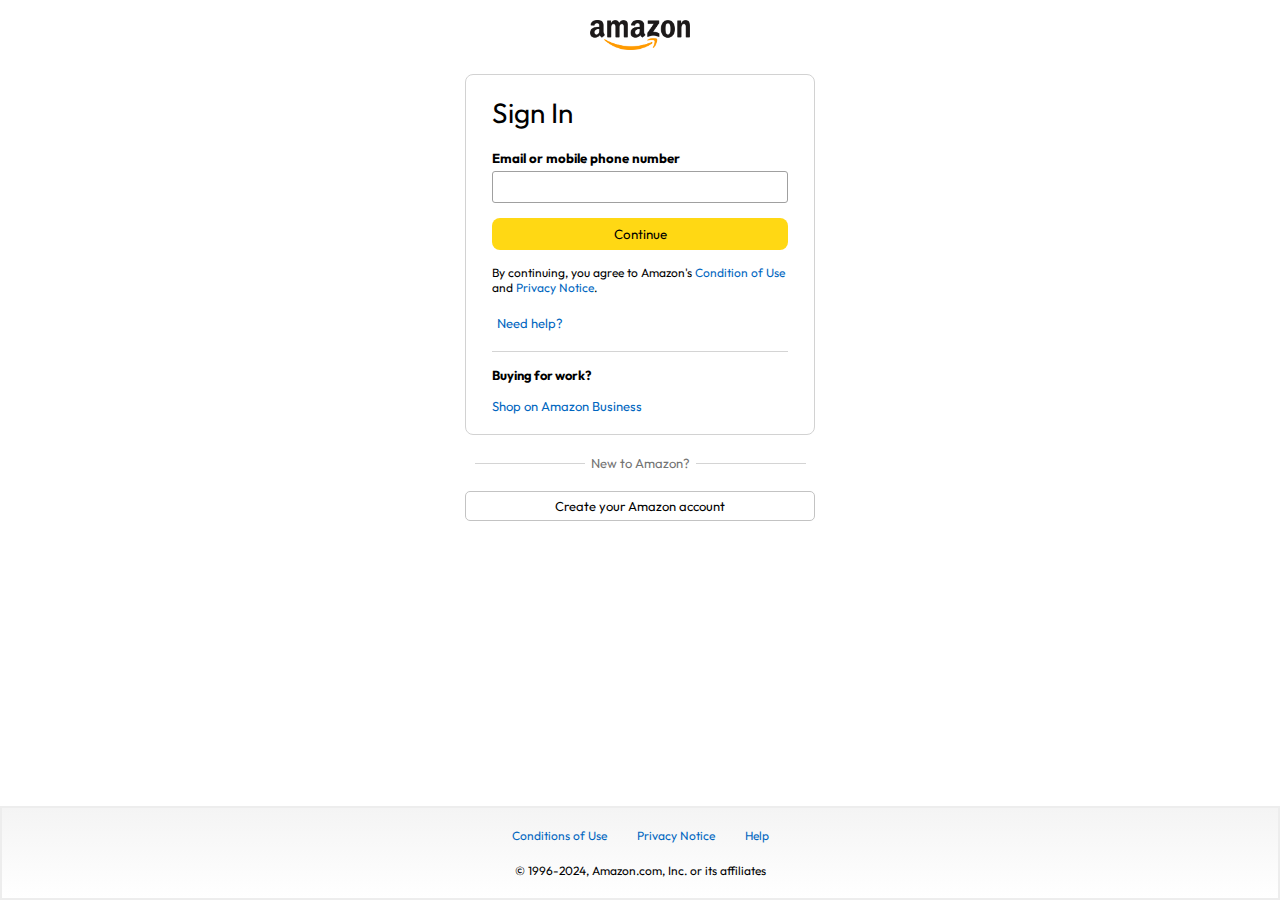
<file: Amazon Clone/signin.html>
<!DOCTYPE html>
<html lang="en">
  <head>
    <meta charset="UTF-8" />
    <meta name="viewport" content="width=device-width, initial-scale=1.0" />
    <title>Sign In</title>
    <link rel="stylesheet" href="signin.css" />
    <link rel="stylesheet" href="https://cdnjs.cloudflare.com/ajax/libs/font-awesome/6.6.0/css/all.min.css" integrity="sha512-Kc323vGBEqzTmouAECnVceyQqyqdsSiqLQISBL29aUW4U/M7pSPA/gEUZQqv1cwx4OnYxTxve5UMg5GT6L4JJg==" crossorigin="anonymous" referrerpolicy="no-referrer">
    <link rel="shortcut icon" href="assets/favicon.ico" type="image/x-icon" />
  </head>
  <body>
    <a href="index.html"
      ><img src="assets/amazon_logo_dark.png" class="logo" width="100px"
    /></a>
    <!-- Sign Container -->
    <div class="sign-in-container">
      <h1 class="signIn-title">Sign In</h1>
      <h5 class="input-label">Email or mobile phone number</h5>
      <input type="text" />
      <button>Continue</button>
      <p class="signIn-condition">
        By continuing, you agree to Amazon's <span>Condition of Use</span> and
        <span>Privacy Notice</span>.
      </p>
      <p class="signIn-help">
        <i class="fa-solid fa-play"></i> <span>Need help?</span>
      </p>

      <hr />

      <h4>Buying for work?</h4>
      <p class="singIn-business"><span>Shop on Amazon Business</span></p>
    </div>

    <!-- Sign In Bottom -->
    <div class="signIn-bottom">
      <hr />
      <p>New to Amazon?</p>
      <hr />
    </div>
    <a href="singUp.html">
      <button class="signUp-btn">Create your Amazon account</button>
    </a>

    <!-- Footer -->
    <footer>
      <div class="footer-links">
        <a href="#">Conditions of Use</a>
        <a href="#">Privacy Notice</a>
        <a href="#">Help</a>
      </div>
      <p class="footer-copyright">
        © 1996-2024, Amazon.com, Inc. or its affiliates
      </p>
    </footer>
  </body>
</html>
</file>
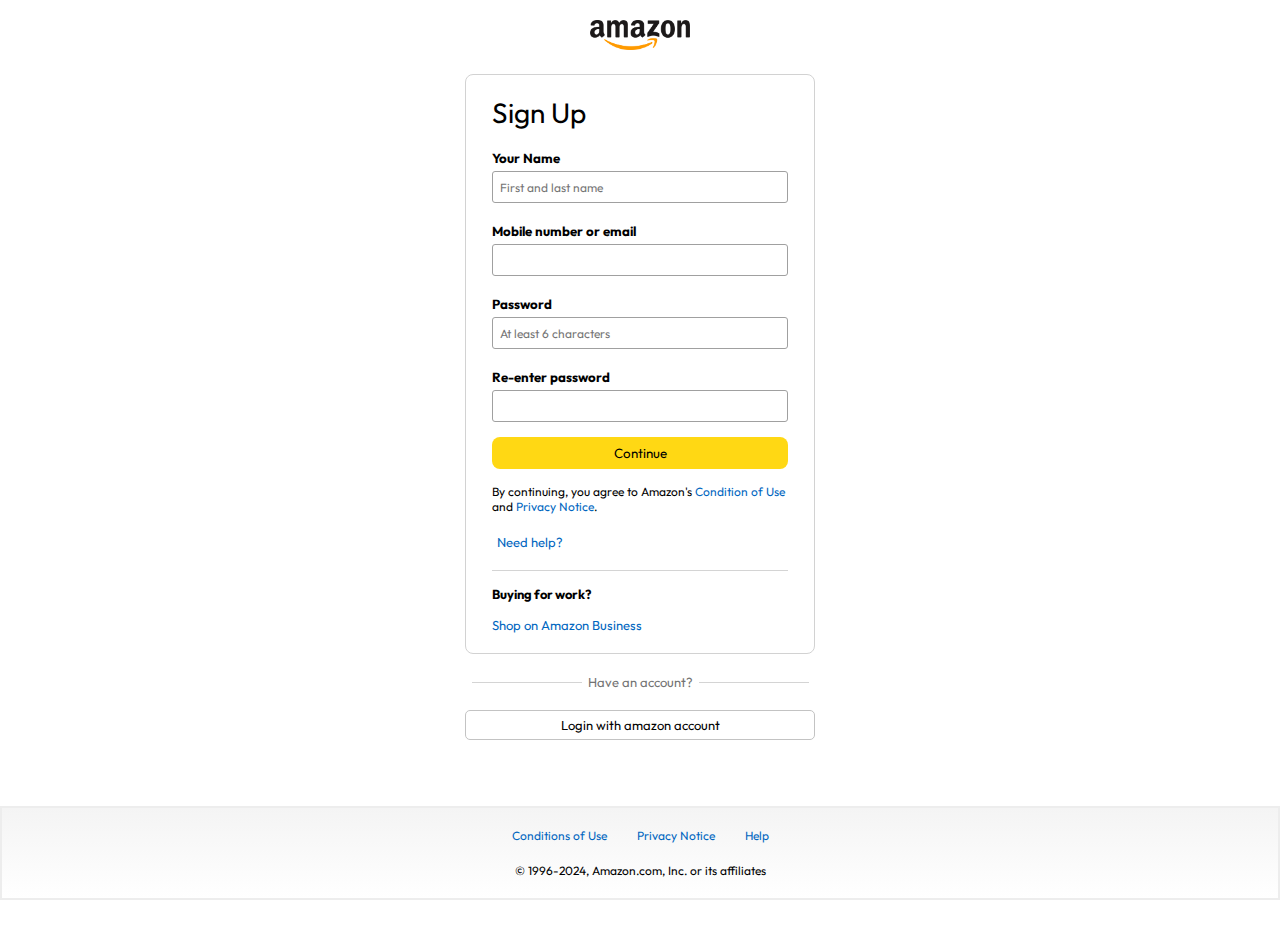
<file: Amazon Clone/singUp.html>
<!DOCTYPE html>
<html lang="en">
  <head>
    <meta charset="UTF-8" />
    <meta name="viewport" content="width=device-width, initial-scale=1.0" />
    <title>Sign Up</title>
    <link rel="shortcut icon" href="assets/favicon.ico" type="image/x-icon" />
    <link rel="stylesheet" href="signin.css" />
    <link rel="stylesheet" href="https://cdnjs.cloudflare.com/ajax/libs/font-awesome/6.6.0/css/all.min.css" integrity="sha512-Kc323vGBEqzTmouAECnVceyQqyqdsSiqLQISBL29aUW4U/M7pSPA/gEUZQqv1cwx4OnYxTxve5UMg5GT6L4JJg==" crossorigin="anonymous" referrerpolicy="no-referrer">
  </head>
  <body>
    <a href="index.html"
      ><img src="assets/amazon_logo_dark.png" class="logo" width="100px" />
    </a>

    <!-- Sign Container -->
    <div class="sign-in-container">
      <h1 class="signIn-title">Sign Up</h1>

      <!-- Label 1 -->
      <h5 class="input-label">Your Name</h5>
      <input type="text" placeholder="First and last name" />

      <!-- Label 2 -->
      <h5 class="input-label">Mobile number or email</h5>
      <input type="text" />

      <!-- Label 3 -->
      <h5 class="input-label">Password</h5>
      <input type="password" placeholder="At least 6 characters" />

      <!-- Label 4 -->
      <h5 class="input-label">Re-enter password</h5>
      <input type="password" />

      <button>Continue</button>
      <p class="signIn-condition">
        By continuing, you agree to Amazon's <span>Condition of Use</span> and
        <span>Privacy Notice</span>.
      </p>
      <p class="signIn-help">
        <i class="fa-solid fa-play"></i> <span>Need help?</span>
      </p>

      <hr />

      <h4>Buying for work?</h4>
      <p class="singIn-business"><span>Shop on Amazon Business</span></p>
    </div>

    <!-- Sign In Bottom -->
    <div class="signIn-bottom">
      <hr />
      <p>Have an account?</p>
      <hr />
    </div>
    <a href="signin.html">
      <button class="signUp-btn">Login with amazon account</button>
    </a>

    <!-- Footer -->
    <footer>
      <div class="footer-links">
        <a href="#">Conditions of Use</a>
        <a href="#">Privacy Notice</a>
        <a href="#">Help</a>
      </div>
      <p class="footer-copyright">
        © 1996-2024, Amazon.com, Inc. or its affiliates
      </p>
    </footer>
  </body>
</html>
</file>
<file: Amazon Clone/signin.css>
@import url("https://fonts.googleapis.com/css2?family=Outfit:wght@100..900&display=swap");
* {
  padding: 0;
  margin: 0;
  box-sizing: border-box;
  font-family: "Outfit", sans-serif;
}
body {
  background: #fff;
  text-align: center;
  min-height: 100vh;
}

/* Logo */
.logo {
  margin-top: 20px;
}

/* Sign In Container */
.sign-in-container {
  max-width: 350px;
  border: 1px solid #d2d2d2;
  margin: auto;
  margin-top: 20px;
  padding: 20px 26px;
  border-radius: 8px;
  text-align: left;
}
.signIn-title {
  font-size: 28px;
  font-weight: 400;
}
.input-label {
  margin-top: 20px;
}
.sign-in-container input {
  width: 100%;
  height: 32px;
  margin-top: 5px;
  padding: 3px 7px;
  border-radius: 3px;
  border: 1px solid #a0a0a0;
  font-size: 12px;
}
.sign-in-container input:focus {
  outline: 3px solid #c2f2ff;
}
.sign-in-container button {
  width: 100%;
  height: 32px;
  margin: 15px 0;
  background: #ffd814;
  border: none;
  border-radius: 8px;
  cursor: pointer;
}
.sign-in-container button:hover {
  background: #ebc712;
}
.signIn-condition {
  font-size: 12px;
}
.sign-in-container p span {
  color: #0066c0;
}
.signIn-help i {
  font-size: 7px;
}
.signIn-help {
  display: flex;
  align-items: center;
  gap: 5px;
  font-size: 13px;
  margin: 20px 0;
}
.sign-in-container hr {
  border: none;
  height: 1px;
  background: #d4d4d4;
}
.sign-in-container h4 {
  margin: 15px 0;
  font-size: 13px;
}
.singIn-business {
  font-size: 13px;
}

/* Sign In Bottom */
.signIn-bottom {
  width: 350px;
  font-size: 13px;
  color: #737373;
  margin: 20px auto;
  display: flex;
  align-items: center;
  justify-content: center;
  gap: 6px;
}
.signIn-bottom hr {
  border: none;
  height: 1px;
  background: #d4d4d4;
  width: 110px;
}
.signUp-btn {
  width: 350px;
  height: 30px;
  font-size: 13px;
  background: #fff;
  border-radius: 5px;
  border: 1px solid #c3c3c3;
  cursor: pointer;
  outline: none;
  margin-bottom: 200px;
}
.signUp-btn:hover {
  background: #f1f1f1;
}
/* Footer */
footer {
  width: 100%;
  height: auto;
  max-height: 200px;
  margin-top: 20px;
  padding: 20px 0;
  position: fixed;
  bottom: 0;
  background: linear-gradient(to bottom, #f4f4f4, #fff);
  border: 2px solid #ededed;
  font-size: 12px;
}
.footer-links {
  display: flex;
  justify-content: center;
  gap: 30px;
  margin-bottom: 20px;
}
footer .footer-links a {
  color: #0066c0;
  text-decoration: none;
}
</file>
